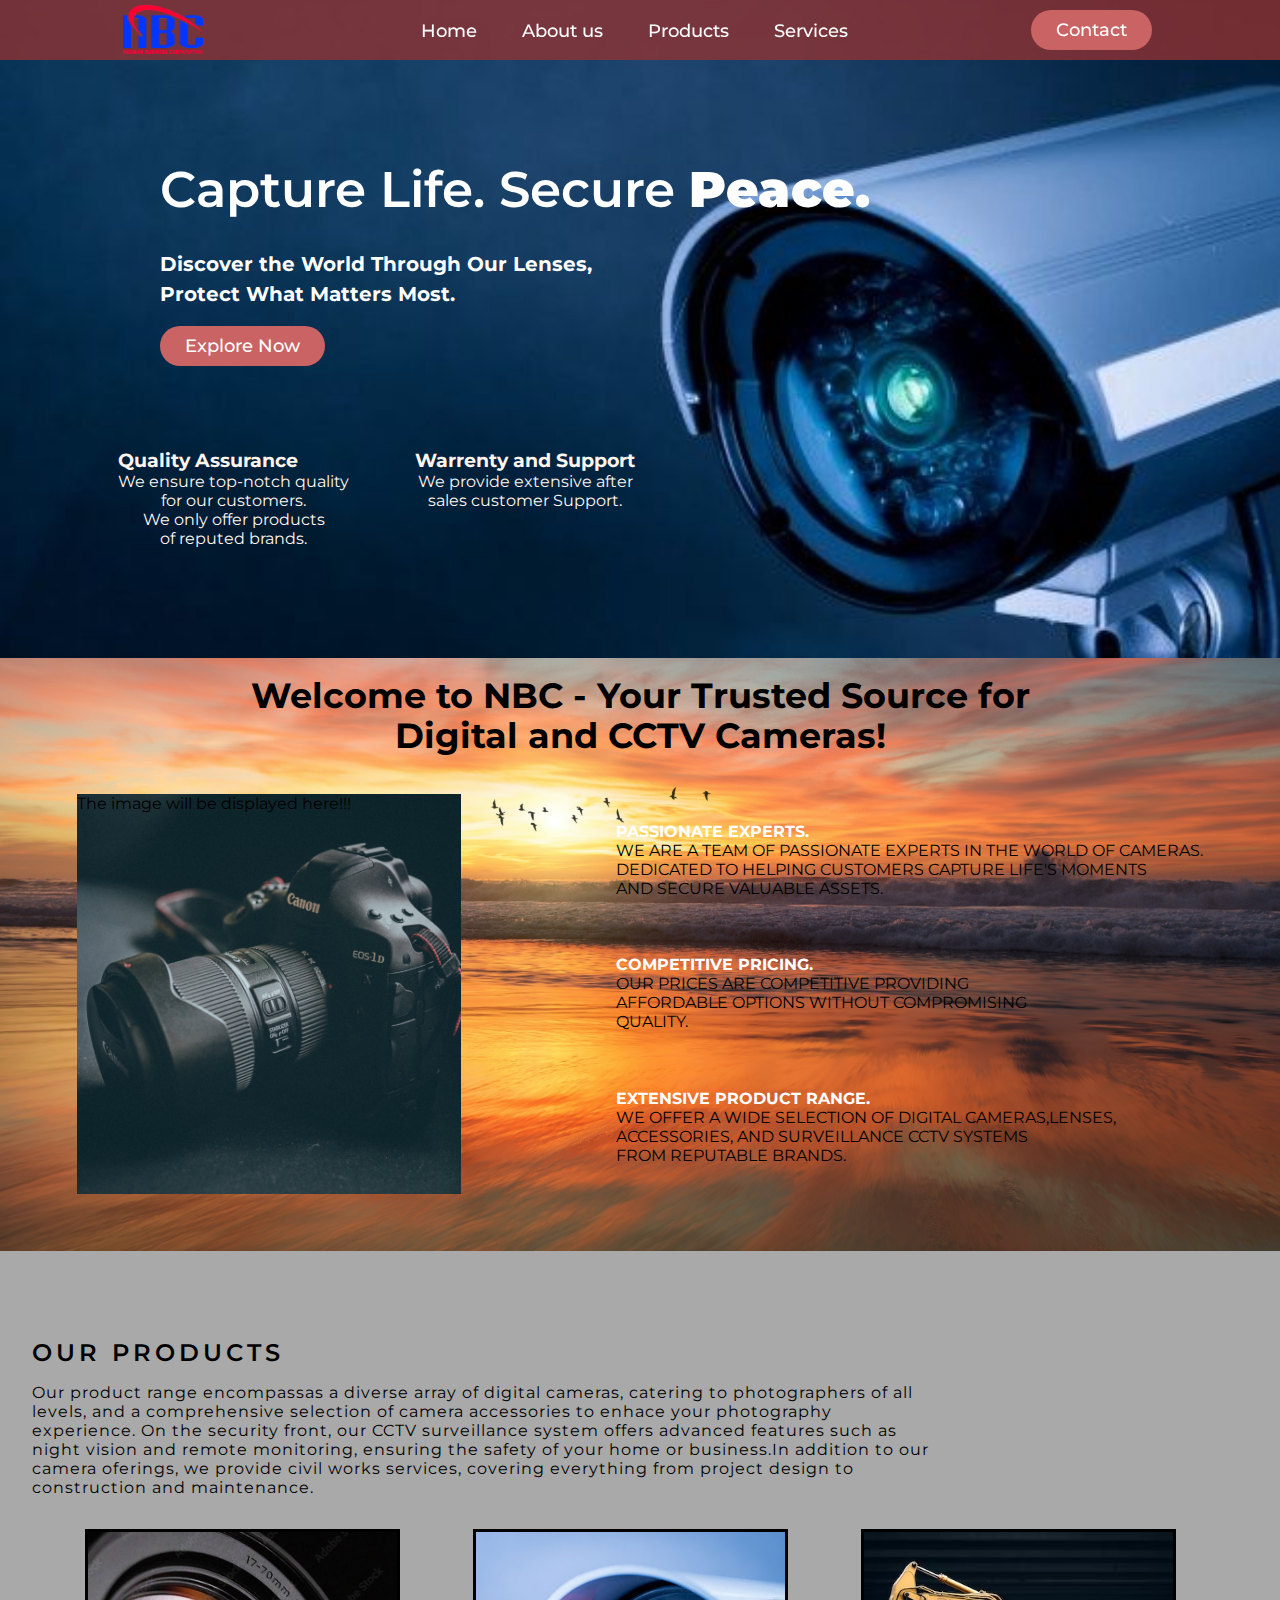
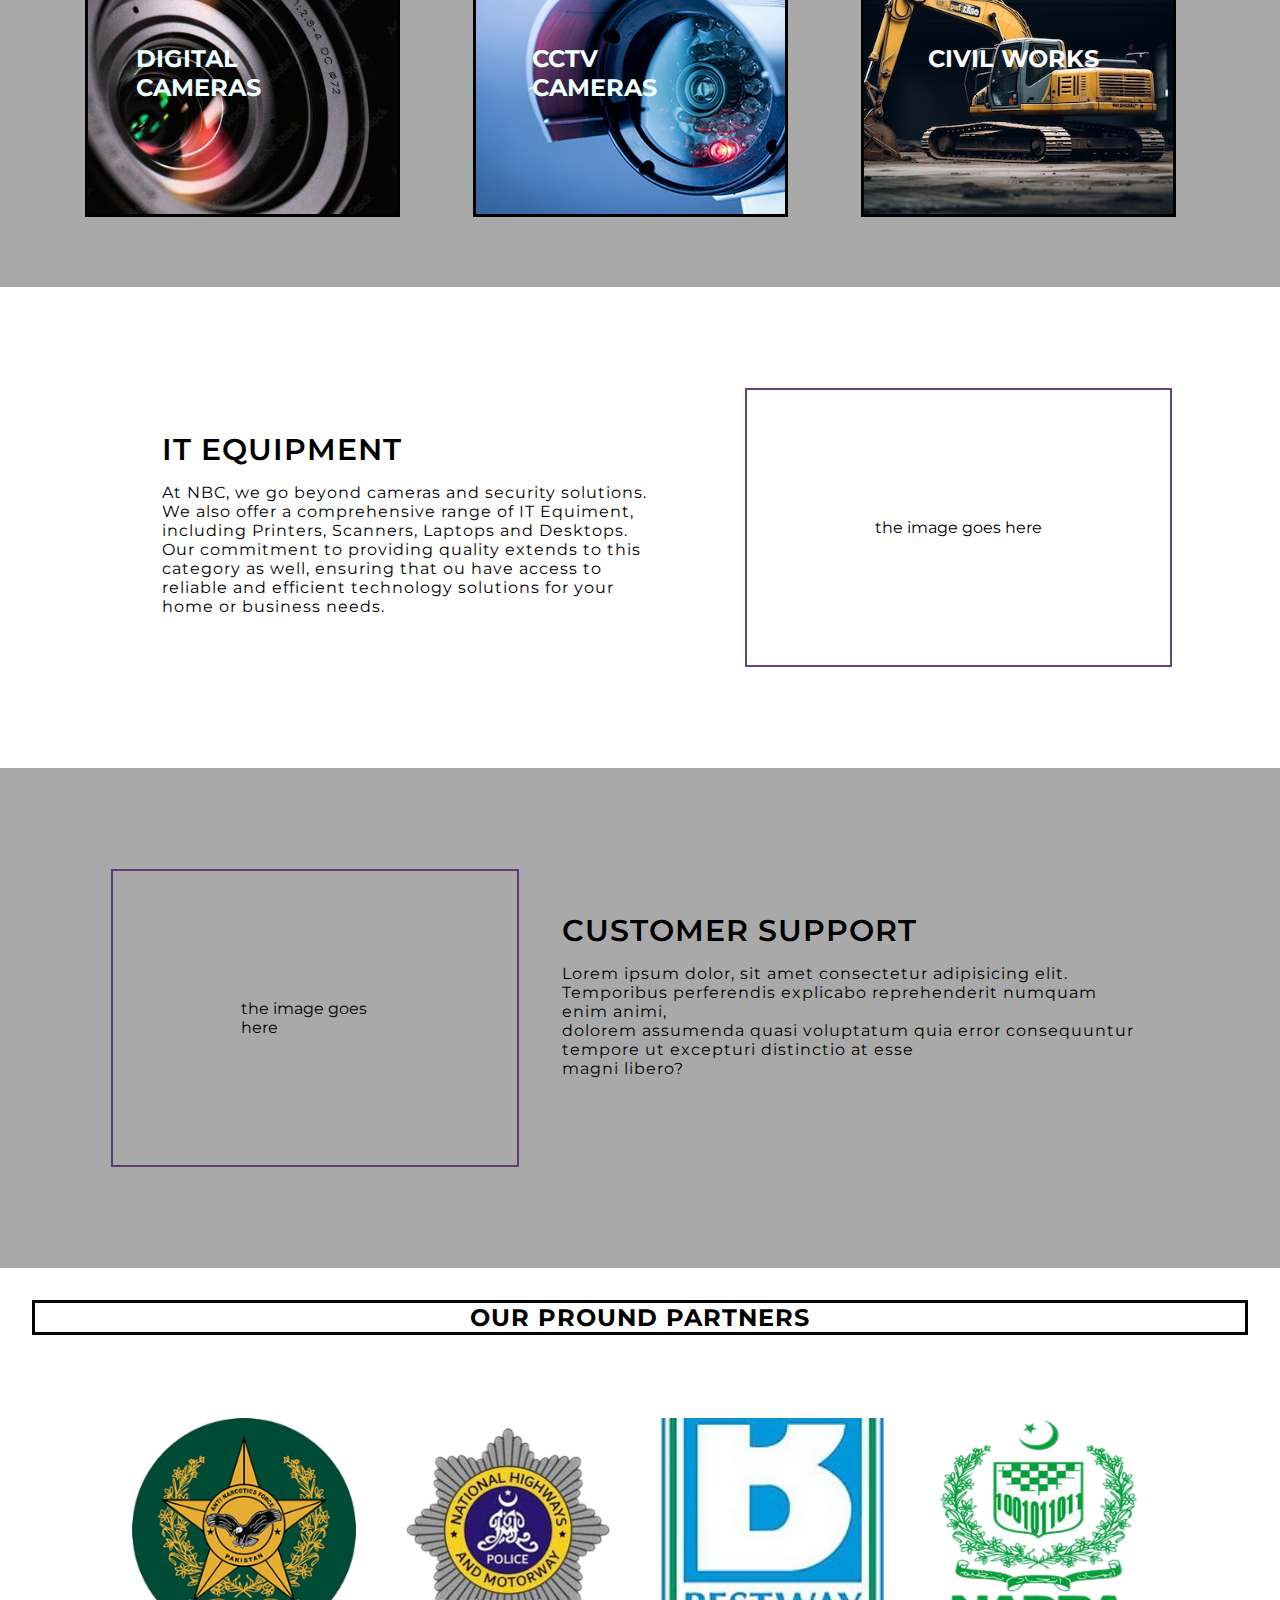
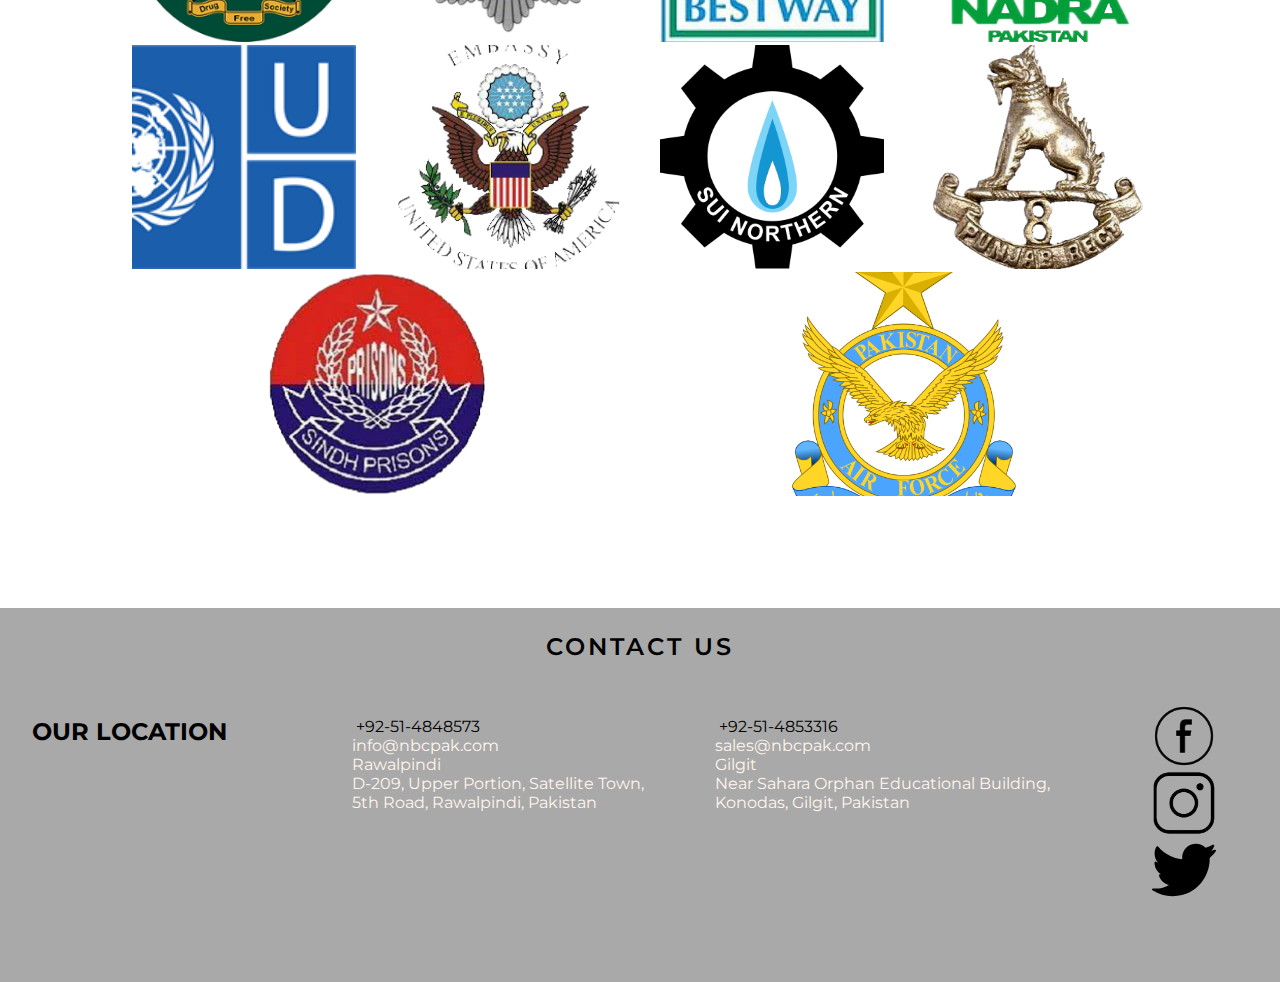
<file: HTML/index.html>
<!DOCTYPE html>

<html lang="en">
    <head>
        <meta charset="utf-8">
        <meta http-equiv="X-UA-Compatible" content="IE=edge">
        <title>Nouman Business Corporation</title>
        <meta name="description" content="CCTV Cameras and Digital Cameras">
        <meta name="viewport" content="width=device-width, initial-scale=1">
        <link rel="stylesheet" href="styles.css">
        <link img src="favicon.png">
    </head>
    <body>
          <link rel="stylesheet" href="https://cdnjs.cloudflare.com/ajax/libs/font-awesome/6.4.2/css/all.min.css" integrity="sha512-z3gLpd7yknf1YoNbCzqRKc4qyor8gaKU1qmn+CShxbuBusANI9QpRohGBreCFkKxLhei6S9CQXFEbbKuqLg0DA==" crossorigin="anonymous" referrerpolicy="no-referrer" />
          <header class="bar">
            <a href="index.html"><img class="logo" src="logo.png"></a>
            <nav class="navbar">
                
                <ul>
                    <li><a href="index.html">Home</a></li>
                    <li><a href="about.html">About us</a></li>
                    <li><a href="product.html">Products</a></li>
                    <li><a href="service.html">Services</a></li>
                </ul>
            
            </nav>
            <a href="#footer"><button>Contact</button></a>
          </header>
          <main class="heropage">
                <div class="heropage heading">
                   <h1>Capture Life. Secure <b>Peace.</b></h1> <br>
                   <h3>Discover the World Through Our Lenses,<br> Protect What Matters Most.</h3> 
                   <i id="icon" class="fa-solid fa-user-secret"></i>
                   <a href="product.html" ><button class="h-button">Explore Now</button></a> 
                </div>
                <div class="hero-bottom">
                    <div class="bottom1">
                        <h3>Quality Assurance</h3>
                        <p>We ensure top-notch quality<br> for our customers.<br>We only offer products<br>
                            of reputed brands.
                        </p>
                    </div>
                    <div class="bottom2">
                        <h3>Warrenty and Support</h3>
                        <p>We provide extensive after<br> sales customer Support.</p>
                    </div>
                </div>
          </main>
          <section class="about-us">
            <div class="about-heading">
                <h2>Welcome to NBC - Your Trusted Source for<br> 
                    Digital and CCTV Cameras!
                </h2>
                <br>
                <br>
            </div>
            <div class="about-container">
                <div class="about-img" >The image will be displayed here!!!
                
                </div>
                <div class="about-container2">
                    <div class="about-para1">
                        <h4>PASSIONATE EXPERTS.</h4>
                        <p>We Are A Team Of PASSIONATE EXPERTS in the  World OF CAMERAS.<br> DEDICATED TO HELPING
                            CUSTOMERS CAPTURE LIFE'S MOMENTS<br> AND SECURE VALUABLE ASSETS.
                        </p>
                    </div>
                    <div class="about-para2">
                        <h4>COMPETITIVE PRICING.</h4>
                        <p>OUR PRICES ARE COMPETITIVE PROVIDING<br> AFFORDABLE OPTIONS WITHOUT COMPROMISING<br>
                            QUALITY.
                        </p>
                    </div>
                    <div class="about-para3">
                        <h4>EXTENSIVE PRODUCT RANGE.</h4>
                        <p>WE OFFER A WIDE SELECTION OF DIGITAL CAMERAS,LENSES,<br> ACCESSORIES, AND SURVEILLANCE
                            CCTV SYSTEMS<br> FROM REPUTABLE BRANDS.
                        </p>
                    </div>
                </div>
            </div>
           
            <br>
            <br>
            <br>
          </section>
          
          <section class="products">
            <div class="product-para">
                <h2 class="prod-heading">OUR PRODUCTS</h2>
                <p class="prod-text">Our product range encompassas a diverse array of digital cameras, catering to photographers 
                    of all<br> levels, and
                    a comprehensive selection of camera accessories to enhace your photography<br> experience.
                    On the security front, 
                    our CCTV surveillance system offers advanced features such as<br> night vision 
                    and remote monitoring, ensuring the safety
                    of your home or business.In addition to our<br> camera oferings, we provide
                     civil works services, covering everything from 
                    project design to<br> construction and maintenance.
                </p>
            </div>
            <div class="prod-container">
                <div class="prod1">
                    <h2>DIGITAL CAMERAS </h2>
                </div>
                <div class="prod2">
                    <h2>CCTV CAMERAS</h2>
                </div>
                <div class="prod3">
                    <h2>CIVIL WORKS</h2>
                </div>
            </div>
          </section>
        <section class="it">
            <div class="it-container">
                <div class="it-text">
                    <h2 class="it-heading">IT EQUIPMENT</h2>
                    <p class="it-para">
                        At NBC, we go beyond cameras and security solutions.<br> We also offer a comprehensive 
                        range of IT Equiment,<br> including Printers, Scanners, Laptops and Desktops.<br> Our
                        commitment to providing quality extends to this<br> category as well, ensuring
                        that ou have access to <br>reliable and efficient technology solutions for your <br>home or business
                        needs. 
                    </p>

                </div>
                <div class="it-img"> the image goes here
                    
                </div>
            </div>

        </section >
       
      <section class="support">
        <div class="supp-container">
           
            <div class="supp-img"> the image goes here
                
            </div>
            <div class="supp-text">
                <h2 class="supp-heading">CUSTOMER SUPPORT</h2>
                <p class="supp-para">
                    Lorem ipsum dolor, sit amet consectetur adipisicing elit.<br> Temporibus 
                    perferendis explicabo reprehenderit numquam enim animi,<br> dolorem assumenda quasi
                     voluptatum quia error consequuntur <br>tempore ut excepturi distinctio 
                     at esse <br>magni libero?
                </p>

            </div>
        </div>

      </section>
      <section class="partner">
        <div class="part-text">
            <h2 class="part-heading">OUR PROUND PARTNERS</h2>
        </div>
        <div class="part-container">
            <div class="part p1"></div>
            <div class="part p2"></div>
            <div class="part p3"></div>
            <div class="part p4"></div>
            <div class="part p5"></div>
            <div class="part p6"></div>
            <div class="part p7"></div>
            <div class="part p8"></div>
            <div class="part p9"></div>
            <div class="part p10"></div>
        </div>

      </section>
     <section id="footer" class="footer">
        <div class="foot-text">
            <h2 class="foot-heading">CONTACT US</h2>
        </div>
       <div class="loc-container">
         <div class="location">
            <h2>OUR LOCATION</h2>
            <iframe src="https://www.google.com/maps/embed?pb=!1m18!1m12!1m3!1d830.4193091359347!2d73.07443991914083!3d33.639609917277056!2m3!1f0!2f0!3f0!3m2!1i1024!2i768!4f13.1!3m3!1m2!1s0x38df952794b05093%3A0xa0830a28d23e583!2sNouman%20Business%20Corporation%20(NBC)!5e0!3m2!1sen!2s!4v1696242761524!5m2!1sen!2s"
             width="250" height="200" style="border:0;" allowfullscreen="" loading="lazy" referrerpolicy="no-referrer-when-downgrade"></iframe>
         </div>
         <div class="address1">
            <pre class="num1"> +92-51-4848573</pre>
            <p class="mail1">info@nbcpak.com</p>
            <p class="loc">Rawalpindi</p>
            <p>D-209, Upper Portion, Satellite Town,<br> 5th Road, Rawalpindi, Pakistan</p>
         </div>
         <div class="address2">
            <pre class="num2"> +92-51-4853316</pre>
            <p class="mail2">sales@nbcpak.com</p>
            <p class="loc2">Gilgit</p>
            <p>Near Sahara Orphan Educational Building, <br>Konodas, Gilgit, Pakistan</p>
         </div>
         <div class="social-med">
            <div class="face"></div> 
            <div class="insta"></div> 
            <div class="twit"></div> 
         </div>
       </div>
      </section> 
      
   
    	<!-- Scripts -->
			<script src="js/jquery.min.js"></script>
			<script src="js/browser.min.js"></script>
			<script src="js/breakpoints.min.js"></script>
			<script src="js/util.js"></script>
			<script src="js/main.js"></script>
    </body>
</html>
</file>
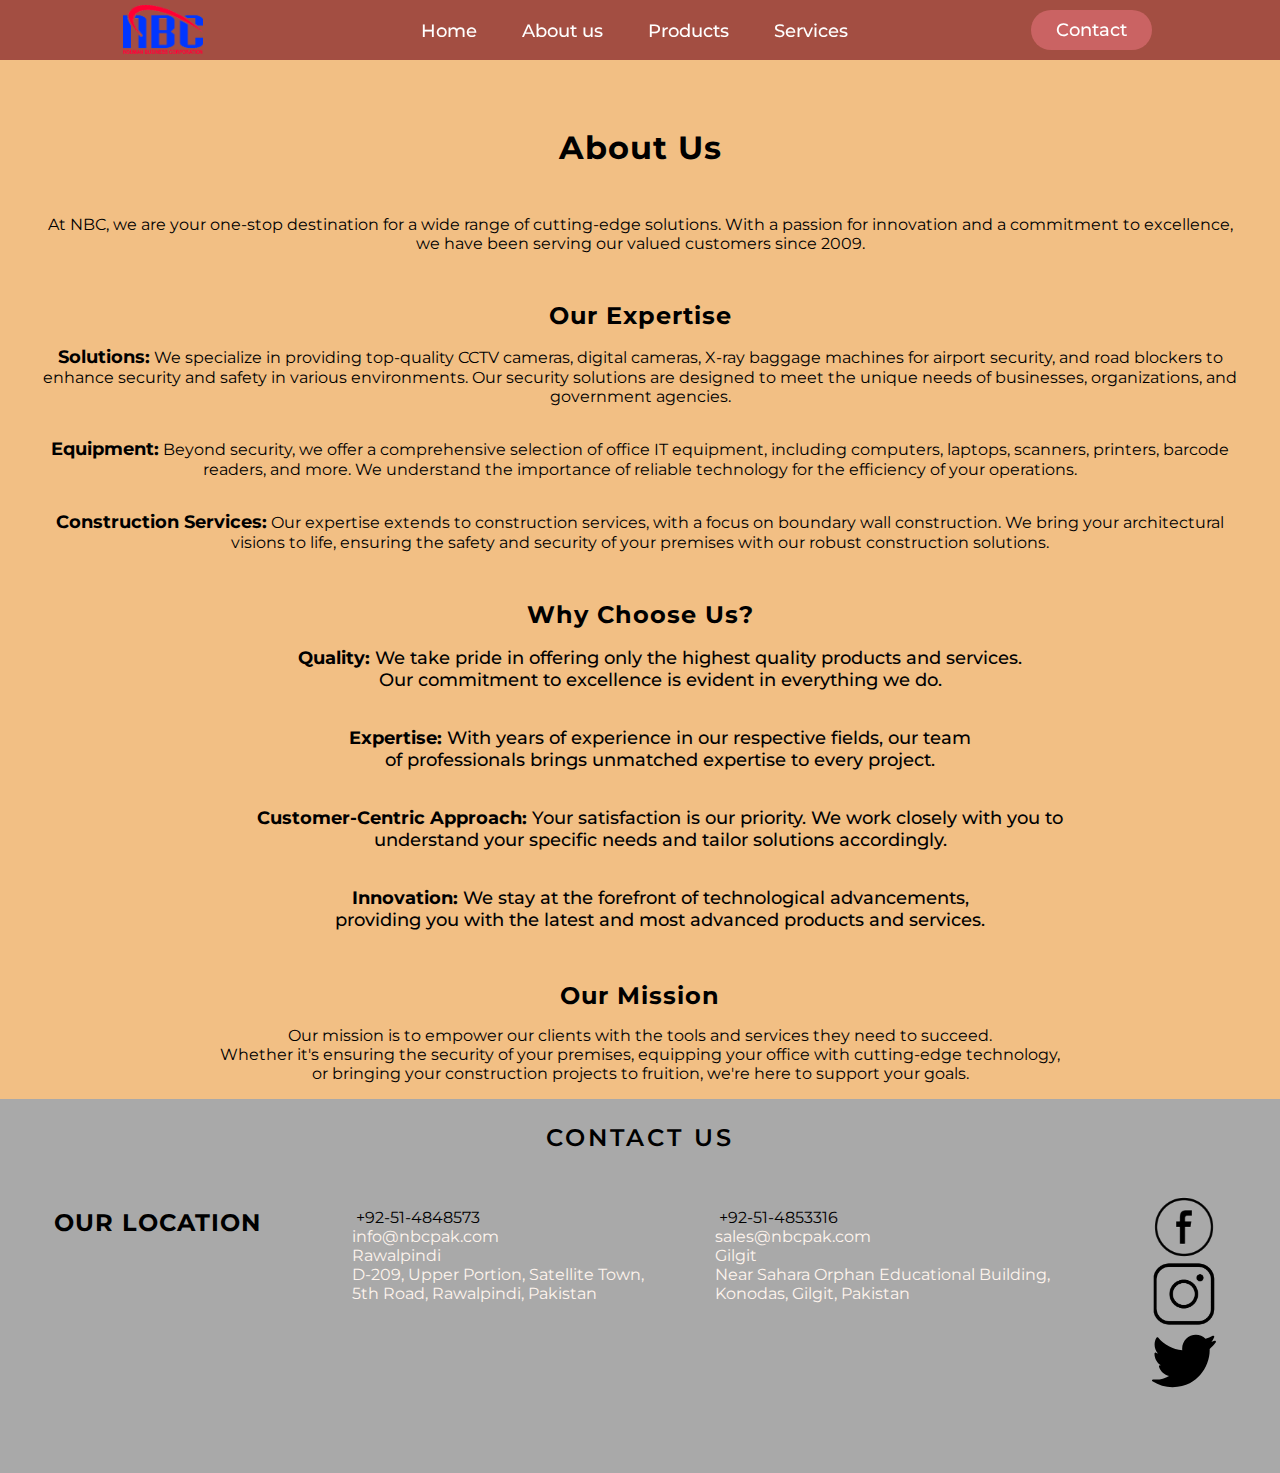
<file: HTML/about.html>
<!DOCTYPE html>

<html lang="en">
    <head>
        <meta charset="utf-8">
        <meta http-equiv="X-UA-Compatible" content="IE=edge">
        <title>Nouman Business Corporation</title>
        <meta name="description" content="CCTV Cameras and Digital Cameras">
        <meta name="viewport" content="width=device-width, initial-scale=1">
        <link rel="stylesheet" href="styles.css">
        <link rel="stylesheet" href="product.css">
        <link rel="stylesheet" href="about.css">

        <link img src="favicon.png">
    </head>
    <body>
          <link rel="stylesheet" href="https://cdnjs.cloudflare.com/ajax/libs/font-awesome/6.4.2/css/all.min.css" integrity="sha512-z3gLpd7yknf1YoNbCzqRKc4qyor8gaKU1qmn+CShxbuBusANI9QpRohGBreCFkKxLhei6S9CQXFEbbKuqLg0DA==" crossorigin="anonymous" referrerpolicy="no-referrer" />
          <header class="bar">
            <a href="index.html"><img class="logo" src="logo.png"></a>
            <nav class="navbar">
                
                <ul>
                    <li><a href="index.html">Home</a></li>
                    <li><a href="about.html">About us</a></li>
                    <li><a href="product.html"">Products</a></li>
                    <li><a href="service.html">Services</a></li>
                </ul>
            
            </nav>
            <a href="#footer"><button>Contact</button></a>
          </header>
          <section class="aboutus">
            <h1>About Us   </h1>
            <div>
                <p class="p">At NBC, we are your one-stop destination for a wide range
                 of cutting-edge solutions. With a passion for innovation and a commitment to excellence,<br>
                 we have been serving our valued customers since 2009.</p></div>
          </section>
        <section class="expert">
            <div>
                <h2>Our Expertise</h2>

               <p class="p"><b><span> Solutions:</span></b> We specialize in providing top-quality CCTV cameras,
                 digital cameras, X-ray baggage machines for airport security, and road 
                 blockers to enhance security and safety in various environments.
                  Our security solutions are designed to meet the unique needs of businesses,
                   organizations, and government agencies.
                </p> 
                
                <p class="p"><b> <span> Equipment:</span></b> Beyond security, we offer a comprehensive selection 
                    of office IT equipment, including computers, laptops, scanners, printers,
                     barcode readers, and more. We understand the importance of reliable
                      technology for the efficiency of your operations.
                </p>
                <p class="p"><b> <span> Construction Services:</span></b> Our expertise extends to construction services,
                     with a focus on boundary wall construction. We bring your architectural
                      visions to life, ensuring the safety and security of your premises
                       with our robust construction solutions.
                 </p> 
            </div>
                
        </section>
        <section class="choose">
            <div>
                <h2>Why Choose Us?</h2>
                <ul>
                    <p class="p"><b> Quality:</b> We take pride in offering only the highest 
                        quality products and services.<br> Our commitment to excellence 
                        is evident in everything we do.</p>
                        <p class="p"><b> Expertise:</b> With years of experience in our respective 
                            fields, our team<br> of professionals brings unmatched
                             expertise to every project.</p>
                            <p class="p"><b> Customer-Centric Approach: </b>Your satisfaction is our priority.
                                 We work closely with you to<br> understand your
                                  specific needs and tailor solutions accordingly.</p>
                                  <p class="p"><b> Innovation:</b> We stay at the forefront of technological advancements,<br>
                                     providing you with the latest and most advanced 
                                      products and services.</p>
                </ul>
            </div>

        </section>
        <section class="mission">
            <div>
                <h2>Our Mission</h2>
                <p class="p">Our mission is to empower our clients with the tools and services 
                    they need to succeed.<br> Whether it's ensuring the security of your premises,
                     equipping your office with cutting-edge
                     technology,<br> or bringing your construction projects
                      to fruition, we're here to support your goals.</p>
            </div>

        </section>
         
         <section id="footer" class="footer">
            <div class="foot-text">
                <h2 class="foot-heading">CONTACT US</h2>
            </div>
           <div class="loc-container">
             <div class="location">
                <h2>OUR LOCATION</h2>
                <iframe src="https://www.google.com/maps/embed?pb=!1m18!1m12!1m3!1d830.4193091359347!2d73.07443991914083!3d33.639609917277056!2m3!1f0!2f0!3f0!3m2!1i1024!2i768!4f13.1!3m3!1m2!1s0x38df952794b05093%3A0xa0830a28d23e583!2sNouman%20Business%20Corporation%20(NBC)!5e0!3m2!1sen!2s!4v1696242761524!5m2!1sen!2s"
                 width="250" height="200" style="border:0;" allowfullscreen="" loading="lazy" referrerpolicy="no-referrer-when-downgrade"></iframe>
             </div>
             <div class="address1">
                <pre class="num1"> +92-51-4848573</pre>
                <p class="mail1">info@nbcpak.com</p>
                <p class="loc">Rawalpindi</p>
                <p>D-209, Upper Portion, Satellite Town,<br> 5th Road, Rawalpindi, Pakistan</p>
             </div>
             <div class="address2">
                <pre class="num2"> +92-51-4853316</pre>
                <p class="mail2">sales@nbcpak.com</p>
                <p class="loc2">Gilgit</p>
                <p>Near Sahara Orphan Educational Building, <br>Konodas, Gilgit, Pakistan</p>
             </div>
             <div class="social-med">
                <div class="face"></div> 
                <div class="insta"></div> 
                <div class="twit"></div> 
             </div>
           </div>
          </section> 
    </body>
</html>
</file>
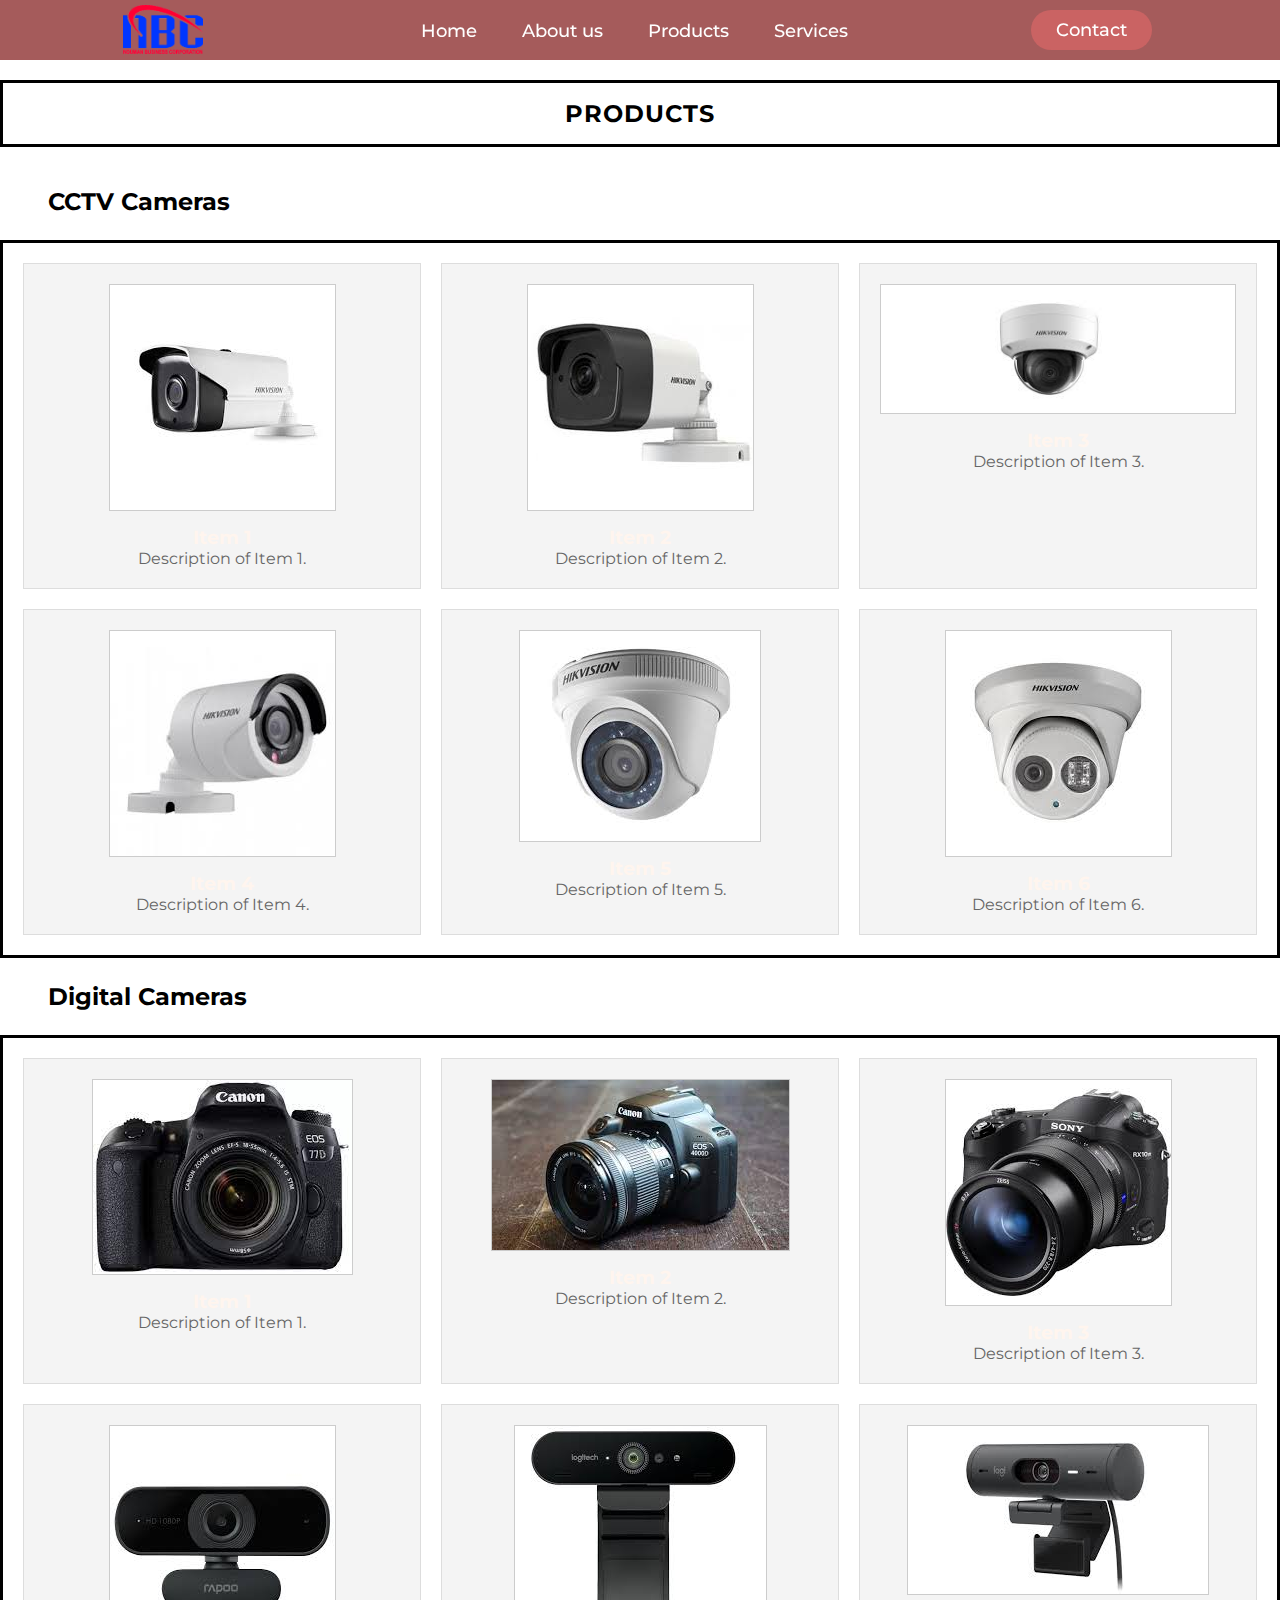
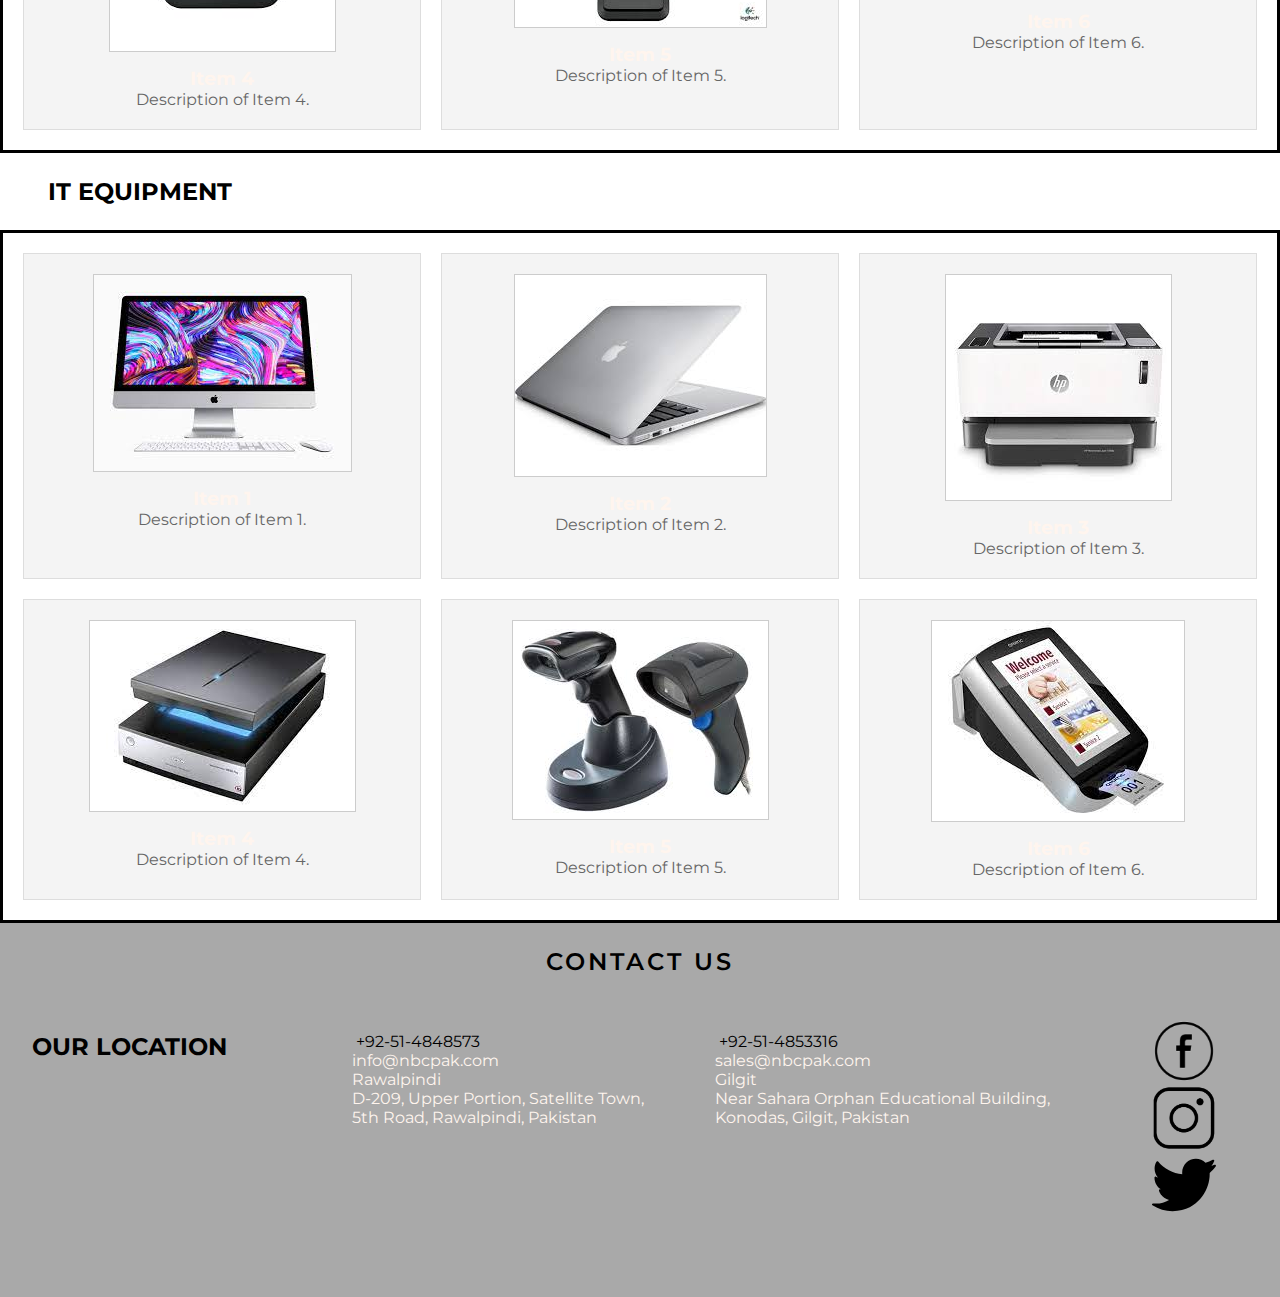
<file: HTML/product.html>
<!DOCTYPE html>

<html lang="en">
    <head>
        <meta charset="utf-8">
        <meta http-equiv="X-UA-Compatible" content="IE=edge">
        <title>Nouman Business Corporation</title>
        <meta name="description" content="CCTV Cameras and Digital Cameras">
        <meta name="viewport" content="width=device-width, initial-scale=1">
        <link rel="stylesheet" href="styles.css">
        <link rel="stylesheet" href="product.css">
        <link img src="favicon.png">
    </head>
    <body>
          <link rel="stylesheet" href="https://cdnjs.cloudflare.com/ajax/libs/font-awesome/6.4.2/css/all.min.css" integrity="sha512-z3gLpd7yknf1YoNbCzqRKc4qyor8gaKU1qmn+CShxbuBusANI9QpRohGBreCFkKxLhei6S9CQXFEbbKuqLg0DA==" crossorigin="anonymous" referrerpolicy="no-referrer" />
          <header class="bar">
            <a href="index.html"><img class="logo" src="logo.png"></a>
            <nav class="navbar">
                
                <ul>
                    <li><a href="index.html">Home</a></li>
                    <li><a href="about.html">About us</a></li>
                    <li><a href="product.html"">Products</a></li>
                    <li><a href="service.html">Services</a></li>
                </ul>
            
            </nav>
            <a href="#footer"><button>Contact</button></a>
          </header>
          <section class="head">
            <h2>PRODUCTS</h2>
          </section>
          <div> <h2 class="sec-head">CCTV Cameras</h2></div>
         <section class="item-grid">
           
              <div class="item">
                <img src="hik.jpg" alt="Item 1">
                <h3>Item 1</h3>
                <p>Description of Item 1.</p>
              </div>
              <div class="item">
                  <img src="hik1.jpg" alt="Item 2">
                  <h3>Item 2</h3>
                  <p>Description of Item 2.</p>
              </div>
              <div class="item">
                <img src="hik2.jpg" alt="Item 3">
                <h3>Item 3</h3>
                <p>Description of Item 3.</p>
              </div>
              <div class="item">
                  <img src="hik3.jpg" alt="Item 4">
                  <h3>Item 4</h3>
                  <p>Description of Item 4.</p>
              </div>
              <div class="item">
                <img src="hik4.jpg" alt="Item 5">
                <h3>Item 5</h3>
                <p>Description of Item 5.</p>
              </div>
              <div class="item">
                  <img src="hik5.jpg" alt="Item 6">
                  <h3>Item 6</h3>
                  <p>Description of Item 6.</p>
              </div>
              <!-- Add more items as needed -->
         </section>
         <div> <h2 class="sec-head">Digital Cameras</h2></div>
         <section class="item-grid">
           
              <div class="item">
                <img src="c2.jpg" alt="Item 1">
                <h3>Item 1</h3>
                <p>Description of Item 1.</p>
              </div>
              <div class="item">
                  <img src="c5.jpg" alt="Item 2">
                  <h3>Item 2</h3>
                  <p>Description of Item 2.</p>
              </div>
              <div class="item">
                <img src="c6.jpg" alt="Item 3">
                <h3>Item 3</h3>
                <p>Description of Item 3.</p>
              </div>
              <div class="item">
                  <img src="c7.jpg" alt="Item 4">
                  <h3>Item 4</h3>
                  <p>Description of Item 4.</p>
              </div>
              <div class="item">
                <img src="c8.jpg" alt="Item 5">
                <h3>Item 5</h3>
                <p>Description of Item 5.</p>
              </div>
              <div class="item">
                  <img src="c9.jpg" alt="Item 6">
                  <h3>Item 6</h3>
                  <p>Description of Item 6.</p>
              </div>
              <!-- Add more items as needed -->
         </section>
         <div> <h2 class="sec-head">IT EQUIPMENT</h2></div>
         <section class="item-grid">
           
              <div class="item">
                <img src="L1.jpg" alt="Item 1">
                <h3>Item 1</h3>
                <p>Description of Item 1.</p>
              </div>
              <div class="item">
                  <img src="L2.jpg" alt="Item 2">
                  <h3>Item 2</h3>
                  <p>Description of Item 2.</p>
              </div>
              <div class="item">
                <img src="l3.jpg" alt="Item 3">
                <h3>Item 3</h3>
                <p>Description of Item 3.</p>
              </div>
              <div class="item">
                  <img src="l4.jpg" alt="Item 4">
                  <h3>Item 4</h3>
                  <p>Description of Item 4.</p>
              </div>
              <div class="item">
                <img src="l5.jpg" alt="Item 5">
                <h3>Item 5</h3>
                <p>Description of Item 5.</p>
              </div>
              <div class="item">
                  <img src="l6.jpg" alt="Item 6">
                  <h3>Item 6</h3>
                  <p>Description of Item 6.</p>
              </div>
              <!-- Add more items as needed -->
         </section>
         <section id="footer" class="footer">
            <div class="foot-text">
                <h2 class="foot-heading">CONTACT US</h2>
            </div>
           <div class="loc-container">
             <div class="location">
                <h2>OUR LOCATION</h2>
                <iframe src="https://www.google.com/maps/embed?pb=!1m18!1m12!1m3!1d830.4193091359347!2d73.07443991914083!3d33.639609917277056!2m3!1f0!2f0!3f0!3m2!1i1024!2i768!4f13.1!3m3!1m2!1s0x38df952794b05093%3A0xa0830a28d23e583!2sNouman%20Business%20Corporation%20(NBC)!5e0!3m2!1sen!2s!4v1696242761524!5m2!1sen!2s"
                 width="250" height="200" style="border:0;" allowfullscreen="" loading="lazy" referrerpolicy="no-referrer-when-downgrade"></iframe>
             </div>
             <div class="address1">
                <pre class="num1"> +92-51-4848573</pre>
                <p class="mail1">info@nbcpak.com</p>
                <p class="loc">Rawalpindi</p>
                <p>D-209, Upper Portion, Satellite Town,<br> 5th Road, Rawalpindi, Pakistan</p>
             </div>
             <div class="address2">
                <pre class="num2"> +92-51-4853316</pre>
                <p class="mail2">sales@nbcpak.com</p>
                <p class="loc2">Gilgit</p>
                <p>Near Sahara Orphan Educational Building, <br>Konodas, Gilgit, Pakistan</p>
             </div>
             <div class="social-med">
                <div class="face"></div> 
                <div class="insta"></div> 
                <div class="twit"></div> 
             </div>
           </div>
          </section> 
    </body>
</html>
</file>
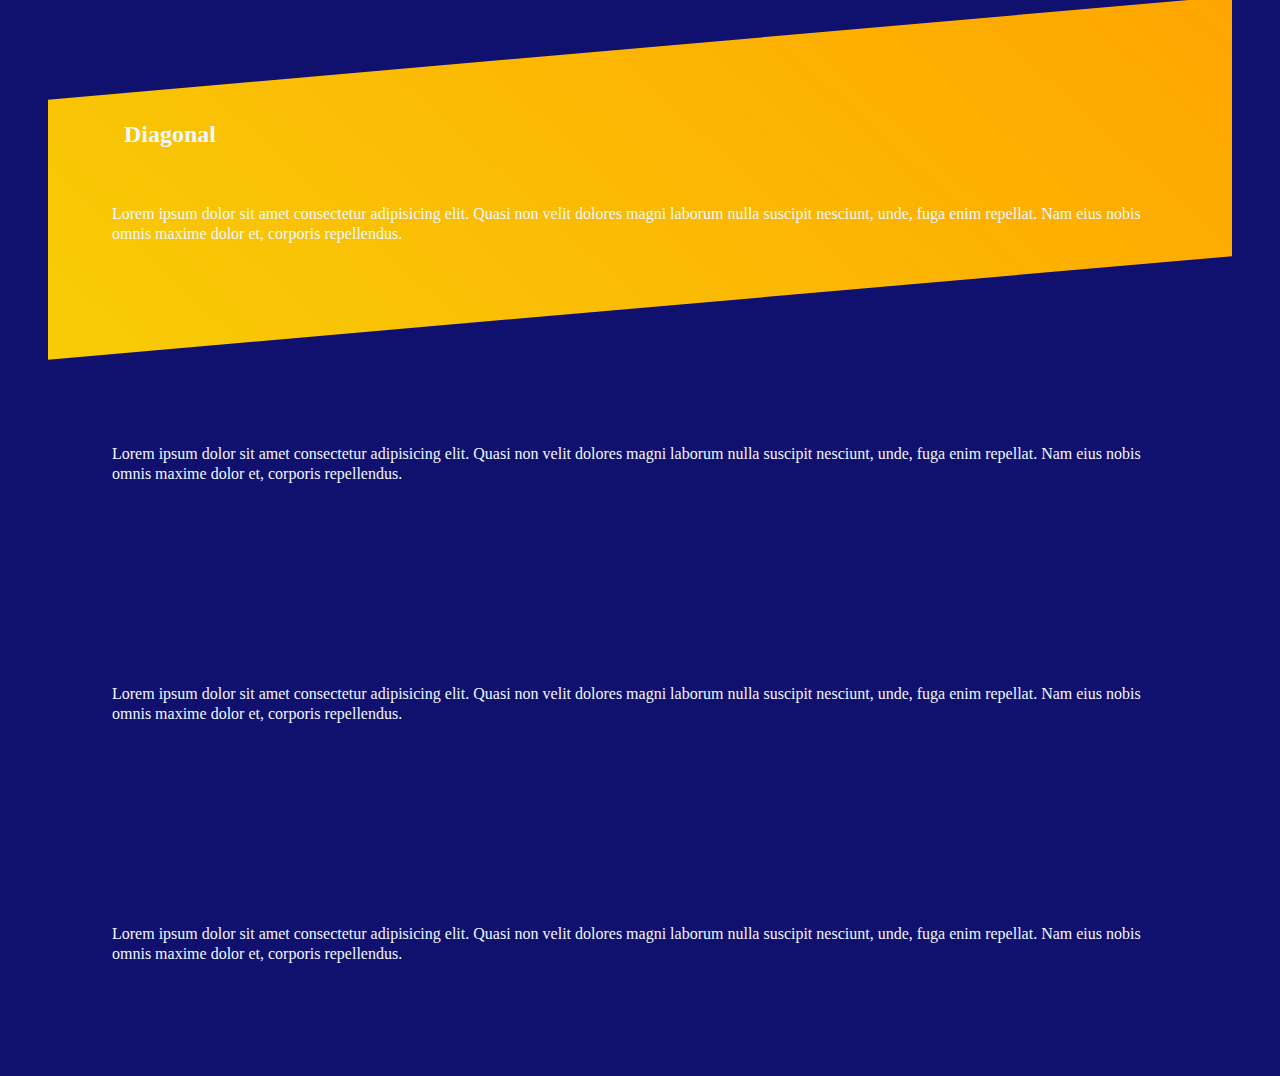
<file: HTML/gpt/New folder/section.html>
<!DOCTYPE html>

<html>
    <head>
        <meta charset="utf-8">
        <meta http-equiv="X-UA-Compatible" content="IE=edge">
        <title>SECTION</title>
        <meta name="description" content="">
        <meta name="viewport" content="width=device-width, initial-scale=1">
        <link rel="stylesheet" href="styles.css">
    </head>
    <body>
     <section class="diagonal">
        <div class="container">
            <h2 class="heading">Diagonal</h2>
            <p>Lorem ipsum dolor sit amet consectetur adipisicing elit. Quasi non velit dolores magni
                 laborum nulla suscipit nesciunt, unde, fuga enim repellat. Nam eius nobis omnis maxime 
                 dolor et, corporis repellendus.</p>

        </div>
     </section>
        
     <section>
        <div class="container">
            <h2 class=""></h2>
            <p>Lorem ipsum dolor sit amet consectetur adipisicing elit. Quasi non velit dolores magni
                 laborum nulla suscipit nesciunt, unde, fuga enim repellat. Nam eius nobis omnis maxime 
                 dolor et, corporis repellendus.</p>

        </div>
     </section>
     <section>
        <div class="container">
            <h2 class=""></h2>
            <p>Lorem ipsum dolor sit amet consectetur adipisicing elit. Quasi non velit dolores magni
                 laborum nulla suscipit nesciunt, unde, fuga enim repellat. Nam eius nobis omnis maxime 
                 dolor et, corporis repellendus.</p>

        </div>
     </section>
     <section>
        <div class="container">
            <h2 class=""></h2>
            <p>Lorem ipsum dolor sit amet consectetur adipisicing elit. Quasi non velit dolores magni
                 laborum nulla suscipit nesciunt, unde, fuga enim repellat. Nam eius nobis omnis maxime 
                 dolor et, corporis repellendus.</p>

        </div>
     </section>
        
    </body>
</html>
</file>
<file: HTML/styles.css>
@import url('https://fonts.googleapis.com/css2?family=Montserrat:wght@500&display=swap');
  
   button,ul,li a{
    font-family: "Montserrat", sans-serif;
    font-weight: 500;
    font-size: 18px;
    color:white;
    
   }
   h1,p,h3{
    color: seashell;
   }
    *{
        box-sizing: border-box;
        margin: 0;
        border: 0;
        font-family:"Montserrat", sans-serif;
    }
    /*  styles for navbar start */
    nav ul{
        list-style: none;  
    }
   li a{
    text-decoration: none;
   }
    header{
        display: flex;
        justify-content: space-between;
        text-align: center;
        padding: 10px 10%;
        background-color: rgba(143, 50, 50, 0.8)  ;
        width: 100%;
        height: 60px;
    }
    .navbar li{
        display: inline-block;
        padding: 10px 20px;   
    }
    .navbar li a{
        transform:all 0.3s ease 0s;
    }
    .navbar li a:hover{
        color: rgb(196, 93, 93);
    }
    .bar{
        position: fixed;
        margin-top: 0px;
        z-index: 1;
        width: 100%;
      }
    .logo{
        cursor: pointer;
        width: 80px;
        background-position: center;
        background-size: contain;
        align-items: center;
        margin: -5px;
       
    }
     
 /*    styles for navbar end        */

 
   /*     styles for Buttons             */
    button{
        padding: 9px 25px;
        border-radius: 50px;
        border: none;
        cursor: pointer;
        transform:all 0.3s ease 0s;
        background-color: rgba(202, 99, 99,1);
        margin-top: auto;
    }
    button:hover{
        background-color: rgba(202, 108, 108,0.8);
    }
    .hero button{
        margin:30px ;
      }

  /*     styles for Buttons  END            */
main{
    background-image: url("cctv1.jpg");
    background-repeat: no-repeat;
    background-position: center;
    background-size: cover;
    
}
    
  /*     styles  for hero page    #####################     */
.heropage{
    display: block;
    position: relative;
    background-color:transparent;
    padding: 80px ;
   
}
    

.heropage .heading h1{
    position: relative;
    top: 1,2em;
    color: white;
    font-weight: 600;
    font-family:"Montserrat", sans-serif;
    font-size: 50px;
    word-spacing: 1;
    line-height: 60px;
}
.heading h3{
    position: relative;
    top:0.5em ;
    font-family:"Montserrat", sans-serif;
    font-size: 20px;
   color: white;
    line-height: 30px;
    
}
.heading button{
    position: relative;
    top: 1.5em;
}
.heading #icon{
    position: relative;
    top: 1.6em;
}
.hero-bottom{
    display: flex;
    justify-content: flex-start;
  
    padding: 30px;
    position: relative;
}
.bottom1{
    padding-left: 0.5em;
    padding-right: 0.5em;
    

}
.bottom1 p{
    text-align: center;
    text-wrap: wrap;
}


.bottom2{
    
    padding-left: 0.5em;
    padding-right: 0.5em;
    position: relative;
   
    left: 50px;
    

}
.bottom2 p{
    text-align: center;
    text-wrap: wrap;
}
/*  hero page ends HERE      #######################      */

/*  About Us page starts HERE      #######################      */
.about-us{
    background-image: url(background.jpg);
    background-position: center;
    background-size: cover;
    background-repeat: no-repeat;
   

}
.about-heading h2{
    text-align: center;
    color: white;
   
    font-weight: 700;
    line-height: 40px;
    font-size: 35px;
    padding-top: .5em;
}
.about-img{
    background-image: url(cannon1.jpg);
    background-position: center;
    background-repeat: no-repeat;
    background-size:cover ;
    width: 30%;
    height: 400px;
}
.about-para1 p,.about-para1 h4{
    color: white;
    text-transform: uppercase;
}
/*.about-para1 h4::before{
    content : url(one.png);
    left: 0;
    box-sizing: border-box;
    size: 10px;
    padding-right: 30px; */

.about-container2{
    display: flex;
    flex-direction: column;
    justify-content: space-around;

}
.about-para2 p,.about-para2 h4{
    color:white;
    text-transform: uppercase;
   
}

.about-para3 p,.about-para3 h4{
    color: white;
    text-transform: uppercase;
    
    
}
.about-container{
    display: flex;
    justify-content: space-around;
}
.about-us h2{
   color: black;
}
.about-para1 p,h4,.about-para2 p,h4,.about-para3 p,h4{
    color: black;
}

/*  About Us page   ends HERE      #######################      */

/*  Product page   Starts HERE      #######################      */
.products{
    background-color: darkgrey;
    padding:40px 20px 70px 0;
    
}
.prod-heading{
    font-weight: 600;
    line-height: 60px;
    letter-spacing: 4px;
}
.prod-text{
    color: black;

}
.product-para{
   
    color: black;
   
    text-wrap: wrap;
    text-align: left;
    padding: 2em;
    letter-spacing: 1px;
}
.prod-container{
    display: flex;
    justify-content: space-around;
    position: relative;
}
.prod1{
    background-color: chartreuse;
    border: 3px solid black;
    width: 25%;
    padding: 7em 3rem ;
    color: azure;
    background-image: url(back1.jpg);
    background-position: center;
    background-repeat: no-repeat;
    background-size: cover;
    position: relative;
    left: 2em;
   
}
.prod2{
    background-color: chartreuse;
    border: 3px solid black;
    width: 25%;
    padding: 7em 3.5rem ;
    color: azure;
    background-image: url(cctv2.jpg);
    background-position: center;
    background-repeat: no-repeat;
    background-size: cover;
    position: relative;
    
}
.prod3{
    background-color: chartreuse;
    border: 3px solid black;
    width: 25%;
    padding: 7em 4rem ;
    color: rgb(253, 253, 253);
    background-image: url(dozer.avif);
    background-position: center;
    background-repeat: no-repeat;
    background-size: cover;
    position: relative;
    right: 2em;
}
/* ################## IT SECTION  STARTS HERE $#@################*/
.it-container{
    display: flex;
    justify-content: space-around;
   
    padding: 6em;
    position: relative;
}
.it-text{
   
    padding: 3em;
    position: relative;
   
}
.it-heading{
    font-weight: 600;
    letter-spacing: 1px;
    padding-bottom: 0.5em;
    font-size: 30px;
}
.it-para{
    letter-spacing: 1px;
    color: black;
  
}
.it-img{
   
    padding: 8em;
    position: relative;
    margin:5px;
   left: 10px;
   border: 2px solid rgba(85, 48, 107, 0.911) ;
}

/* ################## IT SECTION  ENDS HERE $#@################*/
/* ################## Customer SUPPORT SECTION  STARTS HERE $#@################*/
.supp-container{
    display: flex;
    justify-content: space-around;
    background-color: darkgrey;
    padding: 6em;
    position: relative;
}
.supp-text{
   
    padding: 3em;
    position: relative;
   
}
.supp-heading{
    font-weight: 600;
    letter-spacing: 1px;
    padding-bottom: 0.5em;
    font-size: 30px;
}
.supp-para{
    letter-spacing: 1px;
    color: black;
    text-wrap: wrap;
  
}
.supp-img{
   
    padding: 8em;
    position: relative;
    margin:5px;
   left: 10px;
   border: 2px solid rgba(85, 48, 107, 0.911) ;
}

/* ################## Customer SUPPORT SECTION  ENDS HERE $#@################*/

/* ################## PARTNERS SECTION  STARTS HERE $#@################*/
.partner{
    padding: 2em;
  

}
.part-heading{
    letter-spacing: 1px;
    border: 3px solid black;
    text-align: center;
}
.part-container{
    display: flex;
    justify-content: space-around;
    padding: 5em;
    flex-wrap: wrap;
    width: auto;
}
.part{
   
    padding: 7em;
    margin-top: 3px;
    
    background-position: center;
    background-repeat: no-repeat;
    background-size: cover;
}
.p1{
    background-image: url(Anti-Narcotics_Force_Logo.png);
    size: auto;
}
.p2{
    background-image: url(download.png);
    size: auto;
}
.p3{
    background-image: url(Bestway.jpg);
    size: auto;
}
.p4{
    background-image: url(nadra.png);
    size: auto;
}
.p5{
    background-image: url(undp-logo.png);
    size: auto;
    
}
.p6{
    background-image: url(usa.png);
    size: auto;
}
.p7{
    background-image: url(SNGPL_logo.svg.png);
    size: auto;
}
.p8{
    background-image: url(punjab.png);
    size: auto;
}
.p9{
    background-image: url(sindh.png);
    size: auto;
}
.p10{
    background-image: url(paf.png);
    size: auto;
}

/* ################## PARTNERS  SECTION  ENDS HERE $#@################*/
body{
    overflow-x: hidden;
}

/* ################## location SECTION  starts HERE $#@################*/
.footer{
    background-color: darkgrey;
}
.location{
   
    padding: 1em;
}
.foot-heading{
    text-align: center;
    letter-spacing: 3px;
    font-weight: 600;
    padding: 1em;

}
.address1{
   
    padding: 1em;
    

}
.address2{
    
    
    padding: 1em;
    
}
.loc-container{

padding: 1em;
display: flex;
justify-content: space-between;
}
div .face{
    padding: 2em;
    
    background-image: url(f.png);
    background-position: center;
    background-repeat: no-repeat;
    background-size: cover;
    line-height: normal;
    margin: 3px 0;
   
}
div .insta{
    padding: 2em;
    
    background-image: url(in.png);
    background-position: center;
    background-repeat: no-repeat;
    background-size: cover;
    margin: 3px 0;
}
div .twit{
    padding: 2em;
   
    background-image: url(twitter.svg);
    background-position: center;
    background-repeat: no-repeat;
    background-size: cover;
    margin: 3px 0;
}
.social-med{
    padding: 0 3em;
}

/* ################## location SECTION  ENDS  HERE $#@################*/
</file>
<file: HTML/product.css>
.head{
    padding: 1em;
    border: 3px solid black;
    position: relative;
    top: 5em;
    text-align: center;
    letter-spacing: 1px;
}

.footer{
    position: relative;
    top: 6em;
}
div .sec-head{
    position: relative;
    top: 4em;
    padding: 1em 2em;
}


/* Style the item grid */
.item-grid {
    display: grid;
    grid-template-columns: repeat(auto-fill, minmax(300px, 1fr));
    gap: 20px;
    padding: 20px;
    position: relative;
    top: 6em;
    border: 3px solid black;
}

/* Style individual items */
.item {
    background-color: #f4f4f4;
    border: 1px solid #ddd;
    padding: 20px;
    text-align: center;
   
   
   
}

.item img {
    max-width: 100%;
    height: auto;
    border: 1px solid #ccc;
}

.item h3 {
    font-size: 1.2rem;
    margin-top: 10px;
}

.item p {
    font-size: 1rem;
    color: #666;
}
</file>
<file: HTML/about.css>
.aboutus{

position: relative;
top: 6em;
}
h1,.p{
    color: black;
    padding: 1em;
    text-wrap: wrap;
    text-align: center;
}
h1,h2{
    letter-spacing: 1px;
    text-align: center;
}
.expert,.choose,.mission{
    position: relative;
    top: 7em;
    padding: 1em;
}

span{
    font-size: 18px;
}
body{
    background-color: rgba(241, 184, 119, 0.904);
}
</file>
<file: HTML/gpt/New folder/styles.css>
*{
    size: 18px;
    line-height: 20px;
    text-wrap: wrap;
    padding: 1.5em;
    
    margin: 0;
    border: 0;
    color: aliceblue;
    box-sizing: border-box;
}
section{
 
    padding: 1rem;
}
.diagonal{
    
    position: relative;
}
.diagonal::after{
    content: '';
    position: absolute;
    z-index: -1;
    background-image: linear-gradient(45deg,rgb(248, 204, 7),orange);
    inset: 0;
    transform: skewY(-5deg);
    
}
body{
    background-color: rgb(16, 16, 110);
}
</file>
